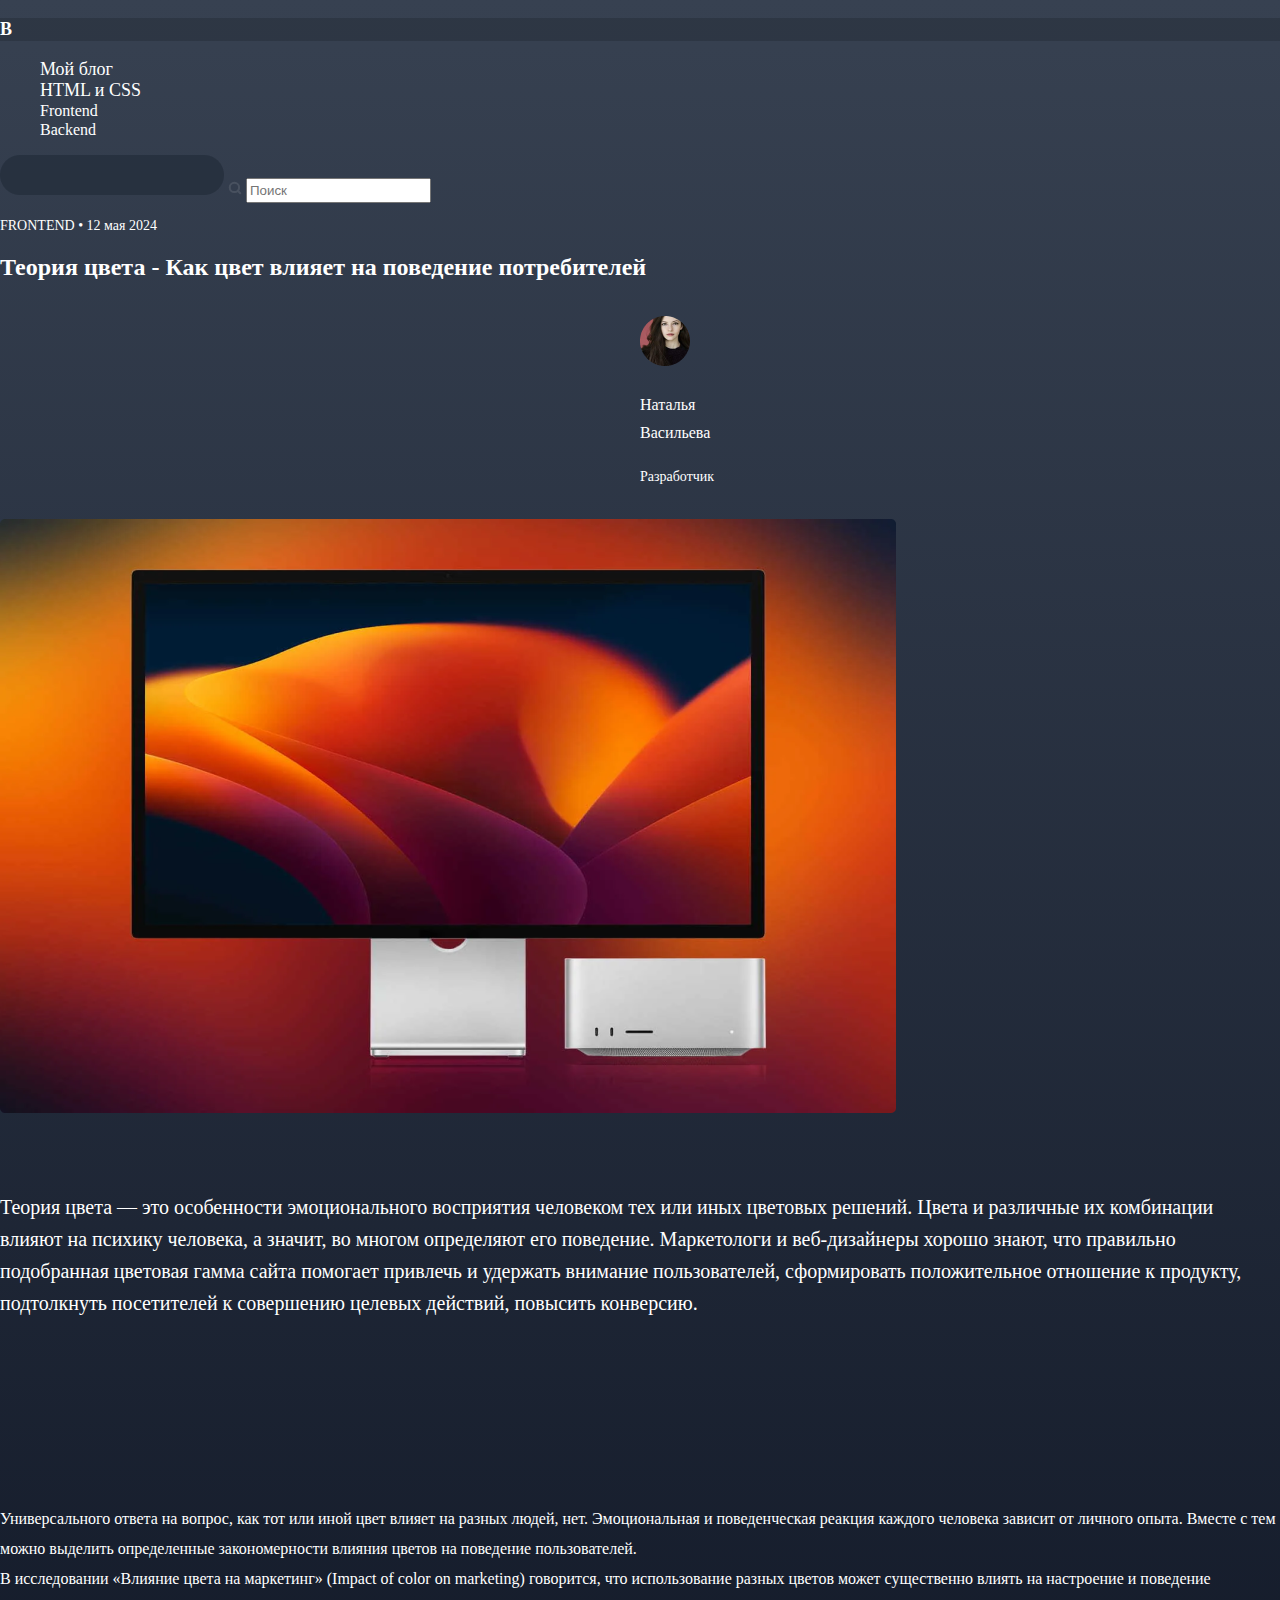
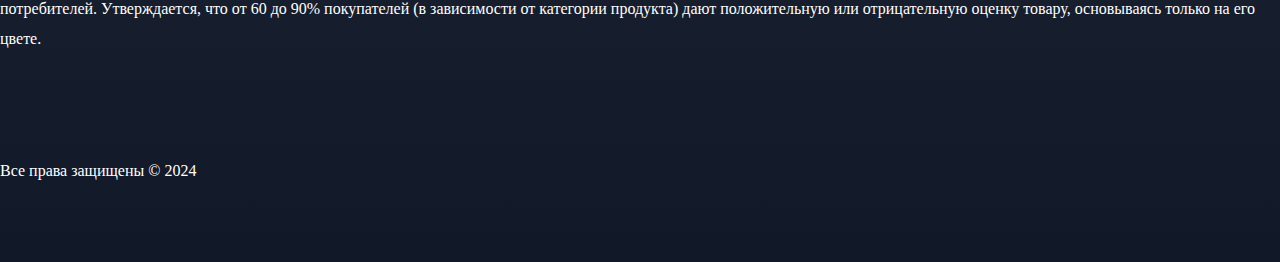
<file: 1-Blog/index.html>
<!DOCTYPE html>
<html lang="ru">
<head>
    <meta charset="UTF-8">
    <meta name="viewport" content="width=device-width, initial-scale=1.0">
    <link rel="stylesheet" type="" href="./styles/style.css">
    <title>Theory of Color</title>
</head>
<body>
    <header>
        <nav>
            <div class="heroB">
                <p>B</p>
            </div>
            <ul>
                <li class="heroFirst">Мой блог</li>
                <li class="heroFirst">HTML и CSS</li>
                <li class="heroSecond">Frontend</li>
                <li class="heroSecond">Backend</li>
            </ul>
            <div>
                <img src="./images/Rectangle 3.png" alt="Picture of search">
                <label for="search"><img src="./images/search.svg" alt="search picture"></label>
                <input  class="search" type="text" name="search"  id="search" placeholder="Поиск">
            </div>
        </nav>
    </header>
    <section>
        <div class="frontEnd">
            <p >
                <span >FRONTEND</span>
               <span>&bull;</span> 
                <time pubdate datetime="2024-05-12">12 мая 2024 </time>
            </p>
        </div>

        
        <h1 class="theory">Теория цвета - Как цвет влияет на поведение потребителей</h1>
        <div class="beforePicture">
            <img src="./images/Ellipse 1.png" alt="Фото разработчика">
            <p class="signName">Наталья Васильева</p>
            <p class="signProf">Разработчик</p>
        </div>
        
        <img class="mainImg" src="./images/Rectangle 181.png" alt="picture">
        <p class="base">Теория цвета — это особенности эмоционального восприятия человеком тех или иных цветовых решений. Цвета и различные их комбинации влияют на психику человека, а значит, во многом определяют его поведение. Маркетологи и веб-дизайнеры хорошо знают, что правильно подобранная цветовая гамма сайта помогает привлечь и удержать внимание пользователей, сформировать положительное отношение к продукту, подтолкнуть посетителей к совершению целевых действий, повысить конверсию.</p>
        <p class="baseSmall">Универсального ответа на вопрос, как тот или иной цвет влияет на разных людей, нет. Эмоциональная и поведенческая реакция каждого человека зависит от личного опыта. Вместе с тем можно выделить определенные закономерности влияния цветов на поведение пользователей. <br />В исследовании «Влияние цвета на маркетинг» (Impact of color on marketing) говорится, что использование разных цветов может существенно влиять на настроение и поведение потребителей. Утверждается, что от 60 до 90% покупателей (в зависимости от категории продукта) дают положительную или отрицательную оценку товару, основываясь только на его цвете.</p>
    </section>
    
    <footer>
        <p class="footer">Все права защищены &#169; 2024</p>
</footer>
</body>
</html>
</file>
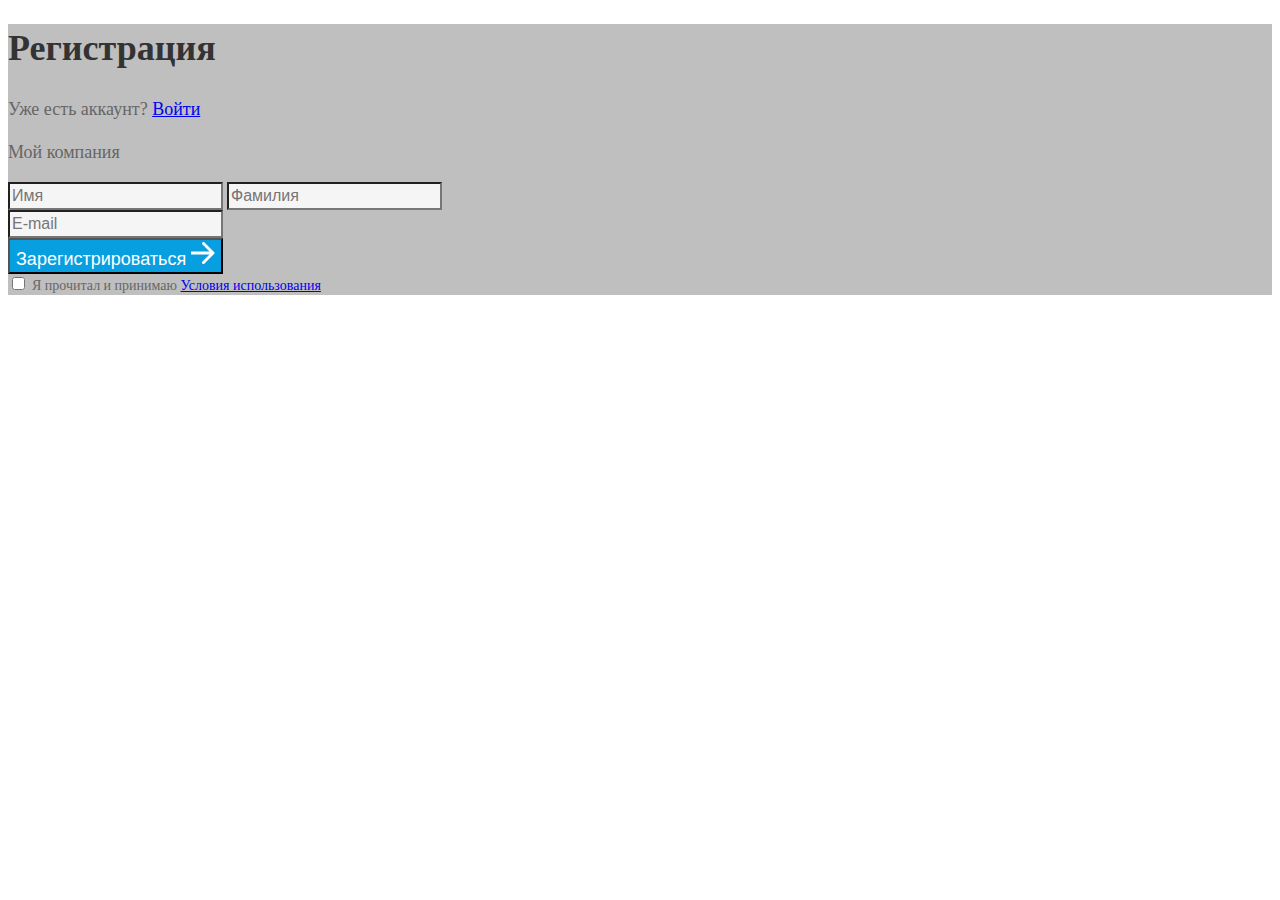
<file: 2-Form/index.html>
<!DOCTYPE html>
<html lang="ru">
<head>
    <meta charset="UTF-8">
    <meta name="viewport" content="width=device-width, initial-scale=1.0">
    <link rel="stylesheet" type="" href="./styles/style.css">
    <title>Registration</title>
</head>
<body>
    <main>
        <h1>Регистрация</h1>
        <p>Уже есть аккаунт? <span><a href="#"> Войти</a></span></p>
        <form action="#">
            <div>
                <p>Мой компания</p>
            </div>
            <div>
                <input type="text" name="name" id="name" placeholder="Имя">
                <input type="text" name="name" id="surname" placeholder="Фамилия">
            </div>
            <div>
                <input type="email" name="email" placeholder="E-mail">
            </div>
            <button type="submit">Зарегистрироваться <span><img src="./images/Arrow 1.png" alt=""></span></button>

            <div>
                <input type="checkbox" name="agree" id="agree">
                <label for="agree">Я прочитал и принимаю <a href="#">Условия использования</a></label>
            </div>
            
            
        </form>
    </main>
    
</body>
</html>
</file>
<file: 1-Blog/styles/style.css>
body {
  color: #FFF;
  line-height: 28px;
  box-sizing: border-box;
  font-weight: 400;
  font-size: 16px;
  font-family: Roboto;
  margin: 0px;
  background: linear-gradient(180deg, #374151 0%, #111827 100%);
}
h1 {
  margin: 0 auto 30px;
}
nav {
  padding: 80px auto;
}
nav ul {
  list-style: none;
}
.footer {
  margin: 0 auto 77px;
}
.beforePicture {
  margin: 0 586px 28px 640px; 
}
.mainImg {
  margin: 0 auto 69px;
}
.heroB {
  font-family: Source Sans Pro;
  font-size: 18px;
  font-weight: 600;
  line-height: 23px;
  background: #00000026;

}
.heroFirst {
  font-size: 18px;
  line-height: 21px;
}
.heroSecond {
  line-height: 19px;
}
.search {
  line-height: 19px;
}
.frontEnd {
  margin: 0 auto 14px;
  font-size: 14px;
  line-height: 16px;
}
.theory {
  font-size: 24px;
  line-height: 38px;
}
.signName {
}
.signProf {
  font-size: 14px;
}
.base  {
  margin: 0 auto 185px;
  font-size: 20px;
  font-weight: 40;
  line-height: 32px;
}
.baseSmall {
  margin: 0 auto 103px;
  line-height: 30px;
}
</file>
<file: 2-Form/styles/style.css>
body {
      font-weight: 400;
      font-family: Open Sans;
      color: #333;
}
main {
      background: #00000040;
}
h1 {
      font-weight: 700;
      font-size: 36px;
      line-height: 49.03px;
}
p {
  color: #666666;
      font-size: 18px;
      line-height: 24.51px;
}

p.title {
      font-weight: 600;
      font-size: 16px;
      line-height: 21.79px;
}
input {

      font-size: 16px;
      line-height: 21.79px;
      color: #999999;
      background: #F5F5F5;
}
button {
      font-size: 18px;
      line-height: 24.51px;
      color: #FFFFFF;
      background: #089FE0;
}
label {
      font-size: 14px;
      line-height: 19.07px;
      color: #666666;
}
input.agreament {
      background: #EEEEEE;
}
</file>
